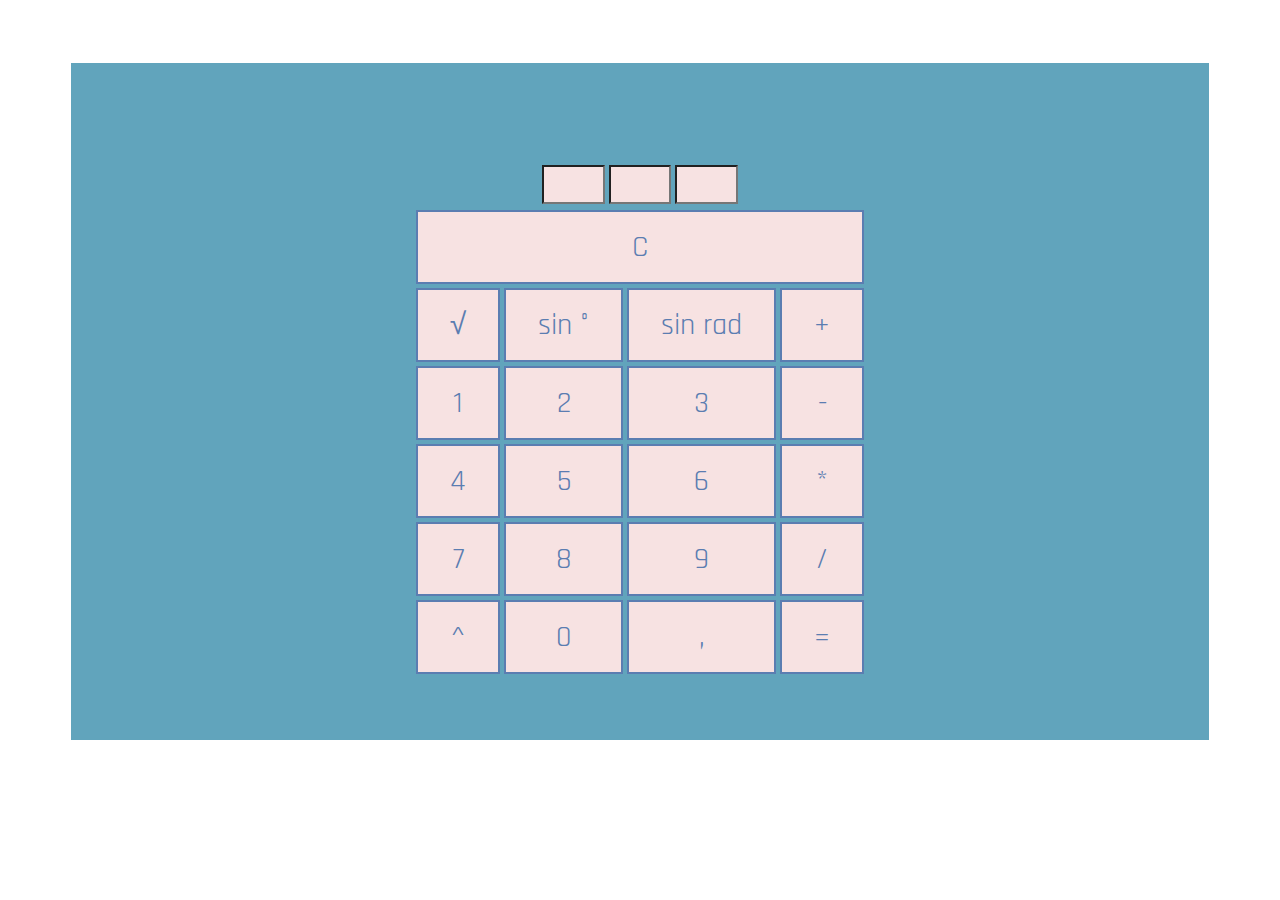
<file: index.html>
<html>
<head>
    <link rel='stylesheet' type='text/css' media='screen' href='stili.css'>
    <script src="ievietot.js"></script>
    <script src="darbiba.js"></script>
    <link rel="preconnect" href="https://fonts.googleapis.com">
    <link rel="preconnect" href="https://fonts.gstatic.com" crossorigin>
    <link href="https://fonts.googleapis.com/css2?family=Rajdhani:wght@600&display=swap" rel="stylesheet"> 
</head>
<body>
<div class="labais"> 
    <table id="cipari">
        <tr>
            <td><input id='skaitlis' value=""></td>
            <td><input id='zime'></td>
            <td><input id='rez2'></td>
        </tr>
    <input id='skaitlis1' class="neradit">
    <br><br>
<table id="kalk">
    <tr>
        <td colspan="4"><button id='tukss' onclick='notirit()'>C</button></td>
    </tr>
    <tr>
        <td><button id='kvsakne' onclick='kvsakne()'>&#x221A;</button></td>
        <td><button id='sind' onclick='sind()'>sin &#xb0;</button></td>
        <td><button id='sinrad' onclick='sinrad()'>sin rad</button></td>
        <td><button id='saskaitit' onclick='saskaitit()'>+</button></td>
    </tr>
    <tr>
        <td><button id='1' onclick='ievietot1()'>1</button></td>
        <td><button id='2' onclick='ievietot2()'>2</button></td>
        <td><button id='3' onclick='ievietot3()'>3</button></td>
        <td><button id='atnemt' onclick='atnemt()'>-</button></td>
    </tr>
    <tr>
        <td><button id='4' onclick='ievietot4()'>4</button></td>
        <td><button id='5' onclick='ievietot5()'>5</button></td>
        <td><button id='6' onclick='ievietot6()'>6</button></td>
        <td><button id='reizinat' onclick='reizinat()'>*</button></td>
    </tr>
    <tr>
        <td><button id='7' onclick='ievietot7()'>7</button></td>
        <td><button id='8' onclick='ievietot8()'>8</button></td>
        <td><button id='9' onclick='ievietot9()'>9</button></td>
        <td><button id='dalit' onclick='dalit()'>/</button></td>
    </tr>
    <tr>
        <td><button id='kapinat' onclick='kapinat()'>^</button></td>
        <td><button id='0' onclick='ievietot0()'>0</button></td>
        <td><button id='.' onclick='ievietotkom()'>,</button></td>
        <td><button onclick='vienads()'> = </button></td>
    </tr>
</table>
</div>
</body>
</html>
</file>
<file: stili.css>
.labais {
    float: center;
    background-color: #61A4BC;
    margin: 5%;
    padding: 5%;
}
#kalk{
  margin: auto;
  width: auto;
}

.neradit{
   display: none;
  }
  button{
    background-color: #F7E2E2;
    border: none;
    color: #5B7DB1;;
    padding: 16px 32px;
    text-align: center;
    text-decoration: none;
    display: inline-block;
    font-size: 30px;
    width: 100%;
    transition-duration: 0.2s;
    cursor: pointer;
    border: 2px solid #5B7DB1;
    font-family: 'Rajdhani', sans-serif
  }
  button:hover {
    background-color: #96a4bb;
    color: white;
  }
  button:active{
    background-color: #1A132F;
  }
  input{
    background-color: #F7E2E2;
    color: #5B7DB1;
    padding: 0.1% 0.1%;
    font-size: 30px;
    width: 100%;
  }
  #cipari{
    width: 20%;
    margin: auto;
  }
  /* #skaitlis {
    width: 10%;
  }
  #zime{
    width: 10%;
  }
  #rez2{
    width: 20%;
  }
</file>
